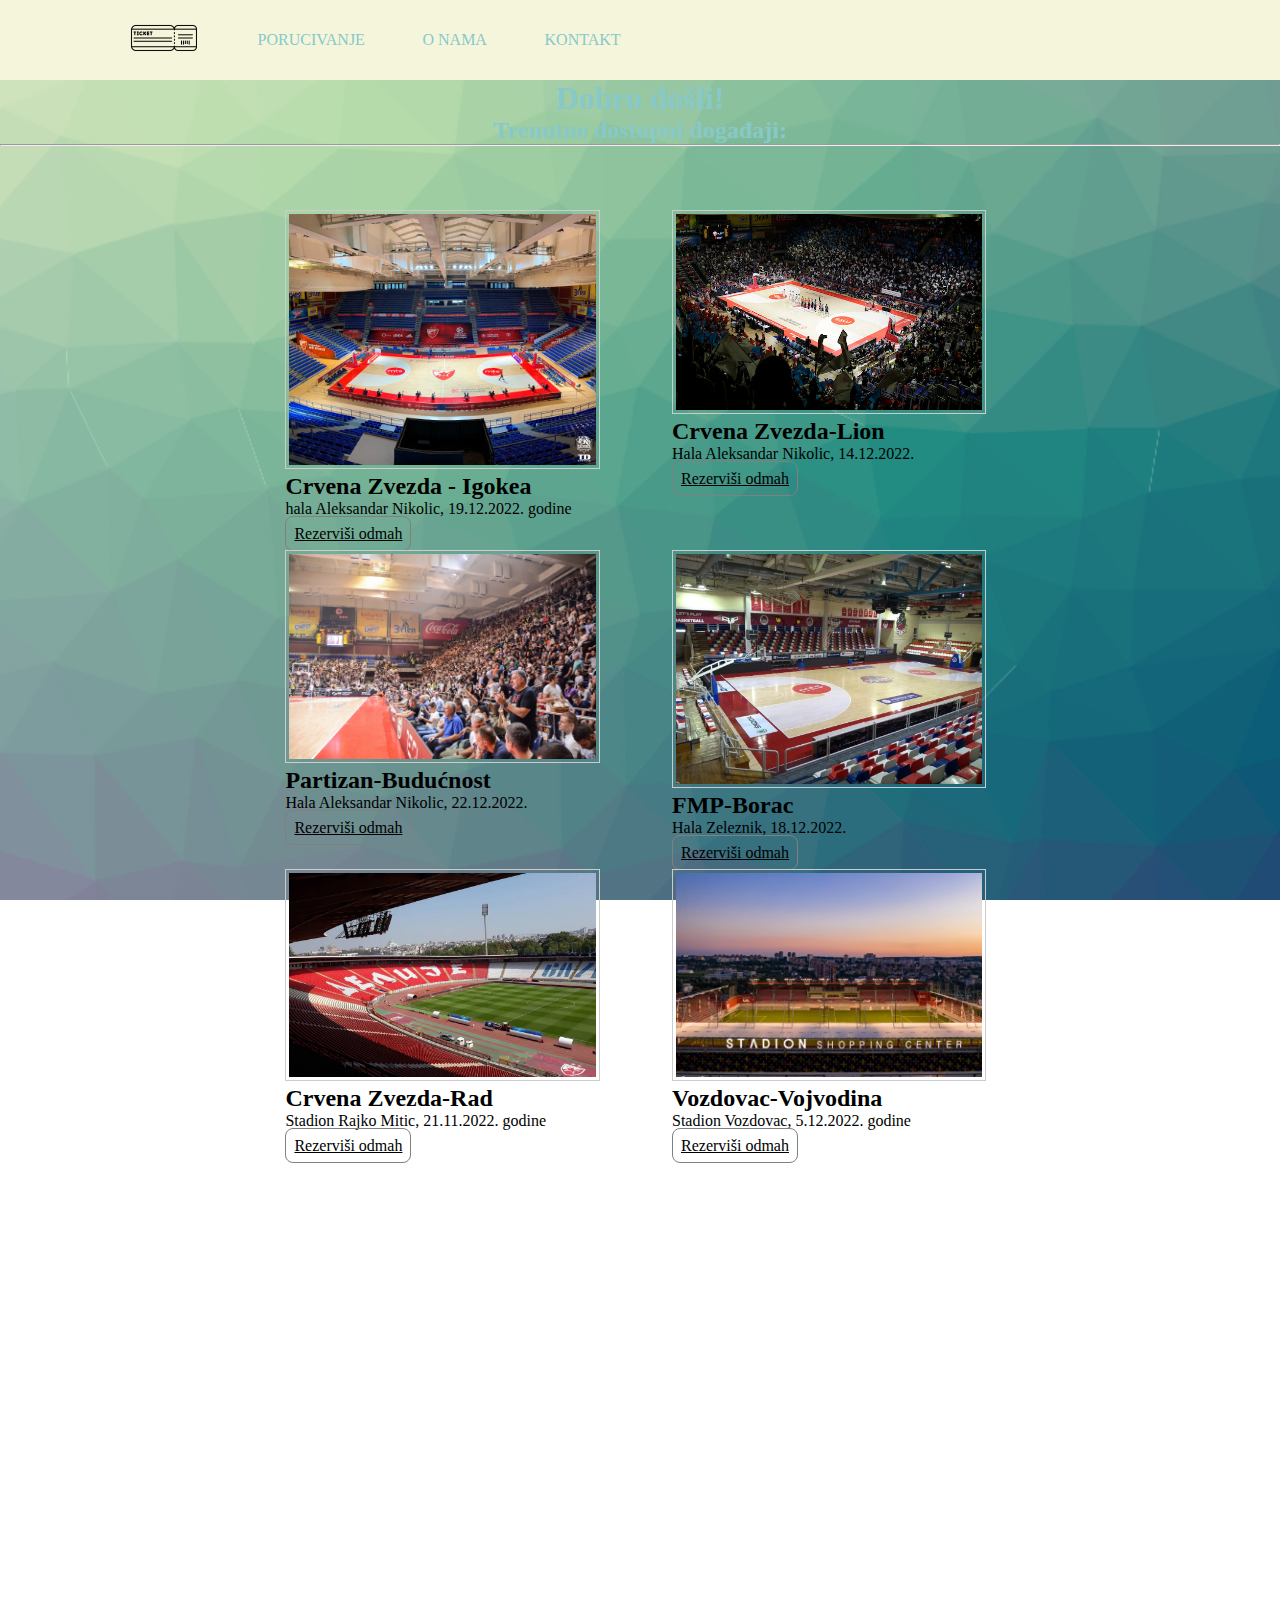
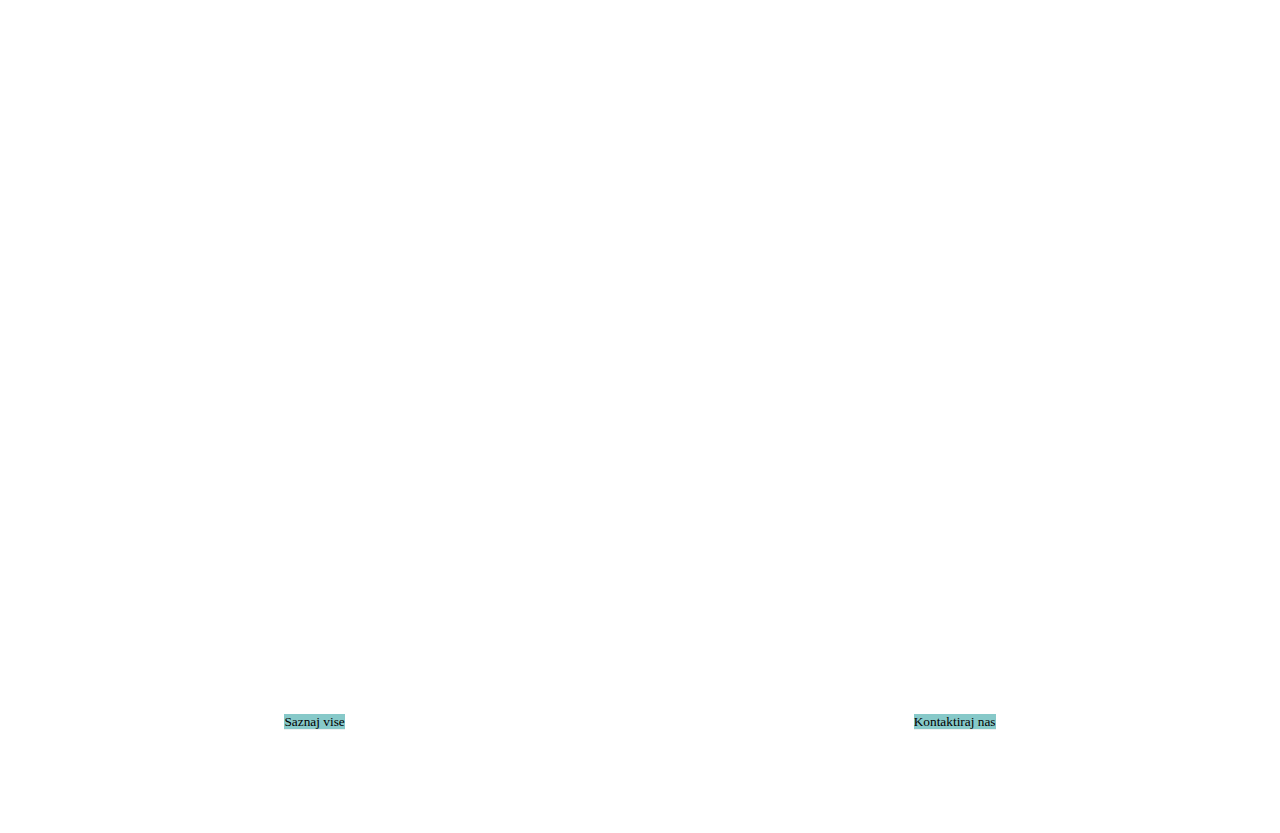
<file: index.html>
<!DOCTYPE html>
<html lang="en">
  <head>
    <meta charset="UTF-8" />
    <meta http-equiv="X-UA-Compatible" content="IE=edge" />
    <meta name="viewport" content="width=device-width, initial-scale=1.0" />
    <title>Prodaja karata</title>
    <link rel="shortcut icon" href="img/logo1.png" type="image/x-icon" />
    <link rel="stylesheet" href="css/style.css" />
    <style>
      body{
        background-image: url('img/background.png');
        background-repeat: no-repeat;
        background-size: cover;
        background-attachment: fixed;
      }
    </style>
    <script src="script/script.js"></script>
  </head>

  <body>
    <!-- MENU -->
    
    <nav class="meni">
      <ul>
          <a href="index.html"><img src="img/logo3-rsz.png" alt=""  ></a>
          <li><a href="porucivanje.html">PORUCIVANJE</a></li>
          <li><a href="onama.html">O NAMA</a></li>
          <li><a href="kontakt.html">KONTAKT</a></li>        
      </ul>
    </nav>
    
    
  
  <!-- GLAVNA -->
  <div class="naslov">
    <h1>Dobro došli!</h1>
    <h2>Trenutno dostupni događaji:</h2>
    <hr>
  </div>
  
    <div id="srednjideo">
      <div class="deca">
          <img src="img/slika1-1.jpg_large" class="demo">
          <h2>Crvena Zvezda - Igokea</h2>
          <p> hala Aleksandar Nikolic, 19.12.2022. godine</p>
          <a href="porucivanje.html" class="btn">Rezerviši odmah</a>
      </div>
      <div class="deca">
          <img src="img/slika2.jpg" class="demo">
          <h2>Crvena Zvezda-Lion</h2>
          <p>
            Hala Aleksandar Nikolic, 14.12.2022.
          </p>
          <a href="porucivanje.html" class="btn">Rezerviši odmah</a>
      </div>
      <div class="deca">
          <img src="img/slika3.jpg" class="demo">
          <h2>Partizan-Budućnost</h2>
          <p>Hala Aleksandar Nikolic, 22.12.2022.</p>
          <a href="#" class="btn">Rezerviši odmah</a>
      </div>
      <div class="deca">
        <img src="img/slika4.jpg" class="demo">
        <h2>FMP-Borac</h2>
        <p> Hala Zeleznik, 18.12.2022.</p>
        <a href="porucivanje.html" class="btn">Rezerviši odmah</a>
    </div>
    <br>
    <div class="deca">
      <img src="img/slika5.jpg" class="demo">
      <h2>Crvena Zvezda-Rad</h2>
      <p> Stadion Rajko Mitic, 21.11.2022. godine</p>
      <a href="porucivanje.html" class="btn">Rezerviši odmah</a>
  </div>
  <div class="deca">
    <img src="img/slika6.jpg" class="demo">
    <h2>Vozdovac-Vojvodina</h2>
    <p> Stadion Vozdovac, 5.12.2022. godine</p>
    <a href="porucivanje.html" class="btn">Rezerviši odmah</a>
</div>
  </div>

    <footer>
      <div class="buttons">
        <button class="dugme"><a href="onama.html"  class="tdugme">Saznaj vise</a></button>
        <button class="dugme"><a href="kontakt.html"class="tdugme">Kontaktiraj nas</a></button>
      </div>
    </footer>
  </body>
</html>
</file>
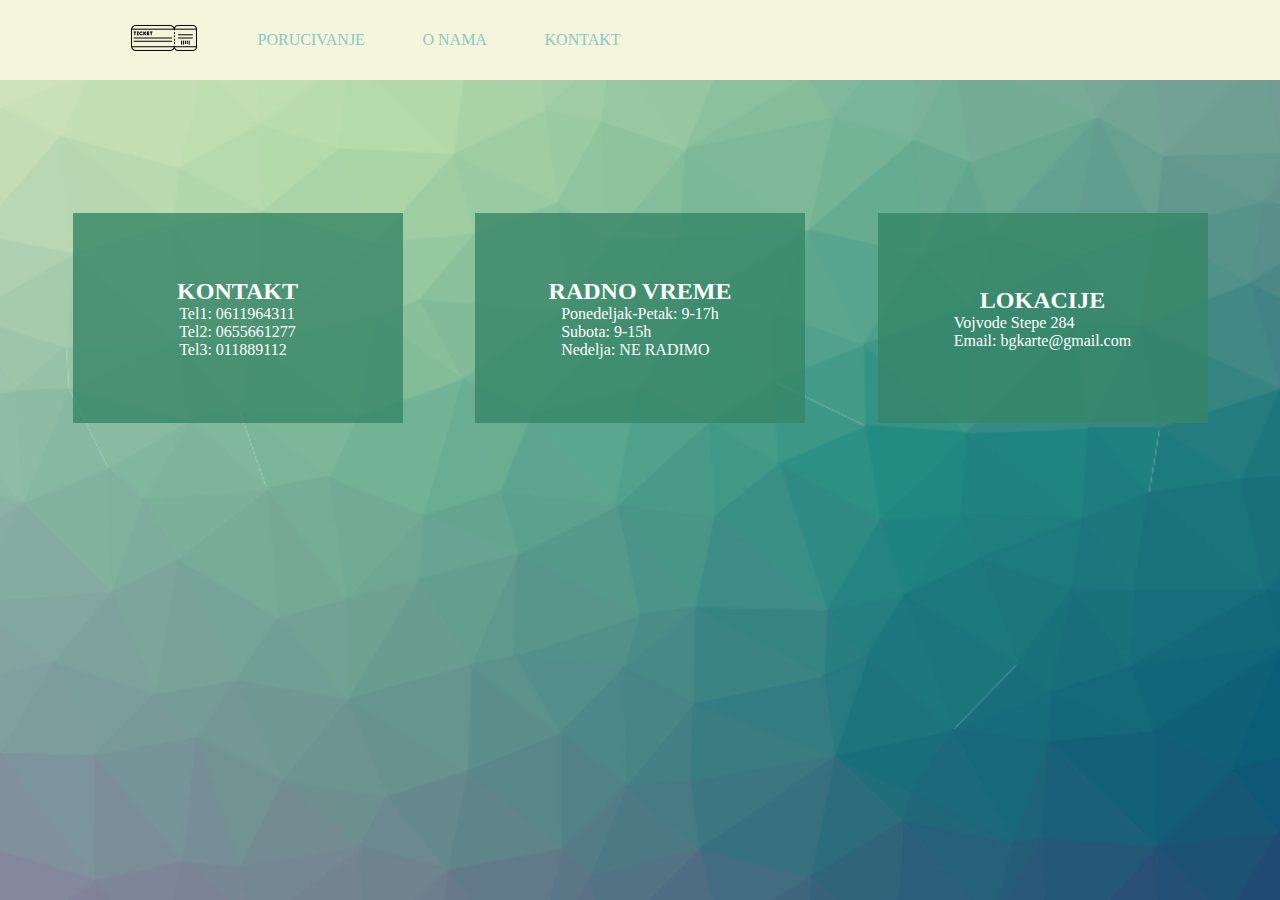
<file: kontakt.html>
<!DOCTYPE html>
<html lang="en">
  <head>
    <meta charset="UTF-8" />
    <meta http-equiv="X-UA-Compatible" content="IE=edge" />
    <meta name="viewport" content="width=device-width, initial-scale=1.0" />
    <title>Kontakt</title>
    <link rel="shortcut icon" href="img/logo1.png" type="image/x-icon" />
    <link rel="stylesheet" href="css/style.css" />
    <link rel="stylesheet" href="css/kontakt.css" />
    <style>
      body{
        background-image: url('img/background.png');
        background-repeat: no-repeat;
        background-size: cover;
        background-attachment: fixed;
      }
    </style>
  </head>
  <body>
    <!-- MENU -->
    <nav class="meni">
      <ul>
          <a href="index.html"><img src="img/logo3-rsz.png" alt=""></a>
          <li><a href="porucivanje.html">PORUCIVANJE</a></li>
          <li><a href="onama.html">O NAMA</a></li>
          <li><a href="kontakt.html">KONTAKT</a></li>        
      </ul>
    </nav>
    <!-- KONTAKT -->
    <div class="page-wrapper">
      <div class="container">
        <div class="kolona">
          <h2>KONTAKT</h2>
          <ul class="kontakTelefon">
            <li>Tel1: 0611964311</li>
            <li>Tel2: 0655661277</li>
            <li>Tel3: 011889112</li>
          </ul>
        </div>
        <div class="kolona">
          <h2>RADNO VREME</h2>
          <ul class="vreme">
            <li>Ponedeljak-Petak: 9-17h</li>
            <li>Subota: 9-15h</li>
            <li>Nedelja: NE RADIMO</li>
          </ul>
        </div>
        <div class="kolona">
          <h2>LOKACIJE</h2>
          <ul class="adresa">
            <li>Vojvode Stepe 284</li>
            <li>Email: bgkarte@gmail.com</li>
          </ul>
        </div>
  </body>
</html>
</file>
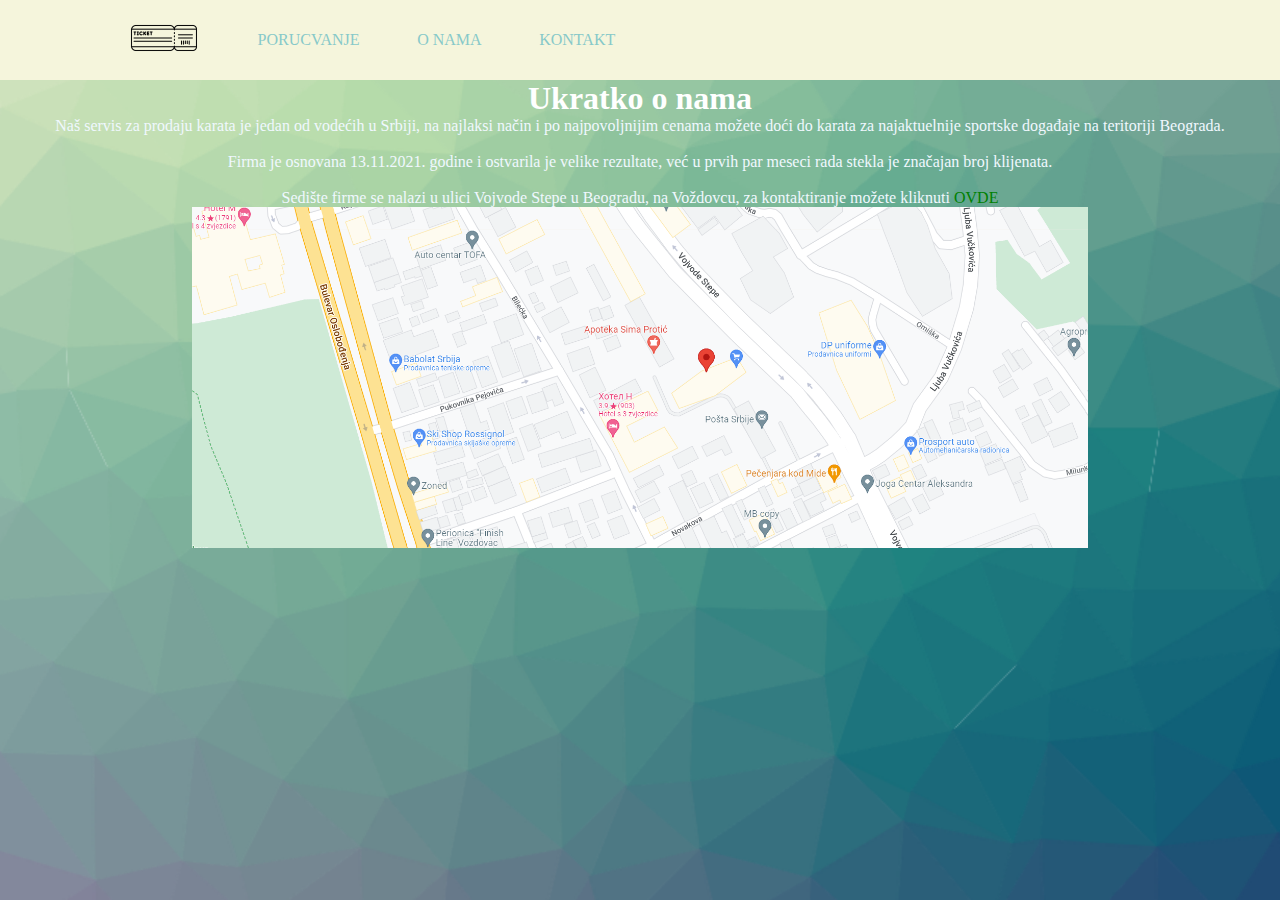
<file: onama.html>
<!DOCTYPE html>
<html lang="en">
  <head>
    <meta charset="UTF-8" />
    <meta http-equiv="X-UA-Compatible" content="IE=edge" />
    <meta name="viewport" content="width=device-width, initial-scale=1.0" />
    <link rel="shortcut icon" href="img/logo1.png" type="image/x-icon" />
    <link rel="stylesheet" href="css/style.css" />
    <link rel="stylesheet" href="css/onama.css">
    <style>
      body{
        background-image: url('img/background.png');
        background-repeat: no-repeat;
        background-size: cover;
        background-attachment: fixed;
      }
    </style>
    <title>O nama</title>
  </head>
  <body>
    <!-- MENU -->
    <nav class="meni">
      <ul>
          <a href="index.html"><img src="img/logo3-rsz.png" alt=""></a>
          <li><a href="porucivanje.html">PORUCVANJE</a></li>
          <li><a href="onama.html">O NAMA</a></li>
          <li><a href="kontakt.html">KONTAKT</a></li>        
      </ul>
    </nav>
    <!-- O NAMA -->
    <div class="tekst1">
      <h1 class="naslov">Ukratko o nama</h1>
      <p>Naš servis za prodaju karata je jedan od vodećih u Srbiji, na najlaksi način i po najpovoljnijim cenama možete doći do karata 
        za najaktuelnije sportske događaje na teritoriji Beograda.
      </p>
      <br>
      <p>
        Firma je osnovana 13.11.2021. godine i ostvarila je velike rezultate, već u prvih par meseci rada stekla je značajan broj klijenata.
      </p>
      <br>
      <p>
        Sedište firme se nalazi u ulici Vojvode Stepe u Beogradu, na Voždovcu, za kontaktiranje možete kliknuti <a  href="kontakt.html">OVDE</a>
      </p>
    </div>
    <div class="slika">
    <img id="lokacija" src="img/lokacija.png" alt="" height="30%" width="70%">
    </div>
  </body>
</html>
</file>
<file: css/style.css>
*{
    margin: 0;
    padding: 0;
    font-family: Cambria, Cochin, Georgia, Times, 'Times New Roman', serif;
    
}
.naslov{
    text-align: center;
    color: #87c9c9;
}
.meni{
    position: sticky;
    background-color: beige;
    display: flex;
    padding-left: 10%; 
    height: 5em;
     
}
.meni>ul {
    list-style-type: none;
    display: flex;
    flex: 3;
    align-items: center;
}
.meni>ul>li{
    display: flex;
    padding-left: 5%;
    
}
.meni>ul>li>a{
    color: #87c9c9;
    text-decoration: none;
}
.meni a:hover{
    background-color: darkcyan;
    border-radius: 10%;
}
.buttons{
    display: flex;
    padding-top: 85%;
    justify-content: space-around;
    padding-bottom: 8%;
}
.tdugme{
    color: black;
    background-color: #87c9c9;
    height: 20px;

    
}
.dugme{
    border-color: #87c9c9;
    border: 0;
    border-radius: 0;
}
.dugme a:hover{
 background-color: #275454;
}
.dugme a{
    text-decoration: none;
}
#srednjideo {
    display: flex;
    flex-direction: row;
    flex-wrap: wrap;
    justify-content:center;
    padding: 5% 8%;
}

#srednjideo .deca {
    width: 30%;
    padding: 0 2em;
}

.demo {
    width: 95%;
    padding: 3px;
    border: 1px solid #ccc;
}
.btn{
    line-height: 2em;
    padding: .5em;
    border: 1px solid grey;
    border-radius: .5em;
    color: black;
}
.btn:hover{
    background-color: gainsboro;
}
.btn:active {
    color: rgb(86, 230, 187);
}
</file>
<file: css/kontakt.css>
*{
    margin: 0;
    padding: 0;
}
.meni{
    position: sticky;
    background-color: beige;
    display: flex;
    padding-left: 10%; 
    font-family: Cambria, Cochin, Georgia, Times, 'Times New Roman', serif;
    height: 5em;
     
}
.meni>ul {
    list-style-type: none;
    display: flex;
    flex: 3;
    align-items: center;
}
.meni>ul>li{
    display: flex;
    padding-left: 5%;
    
}
.meni>ul>li>a{
    color: #87c9c9;
    text-decoration: none;
}
.meni a:hover{
    background-color: darkcyan;
    border-radius: 10%;
}
*{
    margin: 0;
    padding: 0;
    font-family: Cambria, Cochin, Georgia, Times, 'Times New Roman', serif;
}


ul{
    list-style-type: none;
}

.container{
    color: white;
    margin-top: 10%;
    margin-bottom: 10%;
    display: flex;
    flex-direction: row;
    justify-content: space-evenly;
    flex-wrap: wrap;
    width: 100%;
}
.kolona{
    padding: 5px;
    margin-top: 5px;
    background-color: rgba(54, 134, 103, 0.8);
    height: 200px;
    flex: 25%;
    max-width: 25%;
    display: flex;
    flex-direction: column;
    justify-content: center;
    align-items: center;
    
}
</file>
<file: css/onama.css>
*{
    margin: 0;
    padding: 0;
    font-family: Cambria, Cochin, Georgia, Times, 'Times New Roman', serif;
}
.meni{
    position: sticky;
    background-color: beige;
    display: flex;
    padding-left: 10%; 
    font-family: Cambria, Cochin, Georgia, Times, 'Times New Roman', serif;
    height: 5em;
     
}
.meni>ul {
    list-style-type: none;
    display: flex;
    flex: 3;
    align-items: center;
}
.meni>ul>li{
    display: flex;
    padding-left: 5%;
    
}
.meni>ul>li>a{
    color: #87c9c9;
    text-decoration: none;
}
.meni a:hover{
    background-color: darkcyan;
    border-radius: 10%;
}
.naslov{
    text-align: center;
    color: white;
    font-size: 30;
}
.tekst1{
    color: aliceblue;
    text-align: center;
}
.tekst1 a{
    text-decoration: none;
    color: green;
}
.tekst1 a:hover{
    color: red;
    background-color: white;
}
#lokacija{
    padding-left: 15%;
}
</file>
